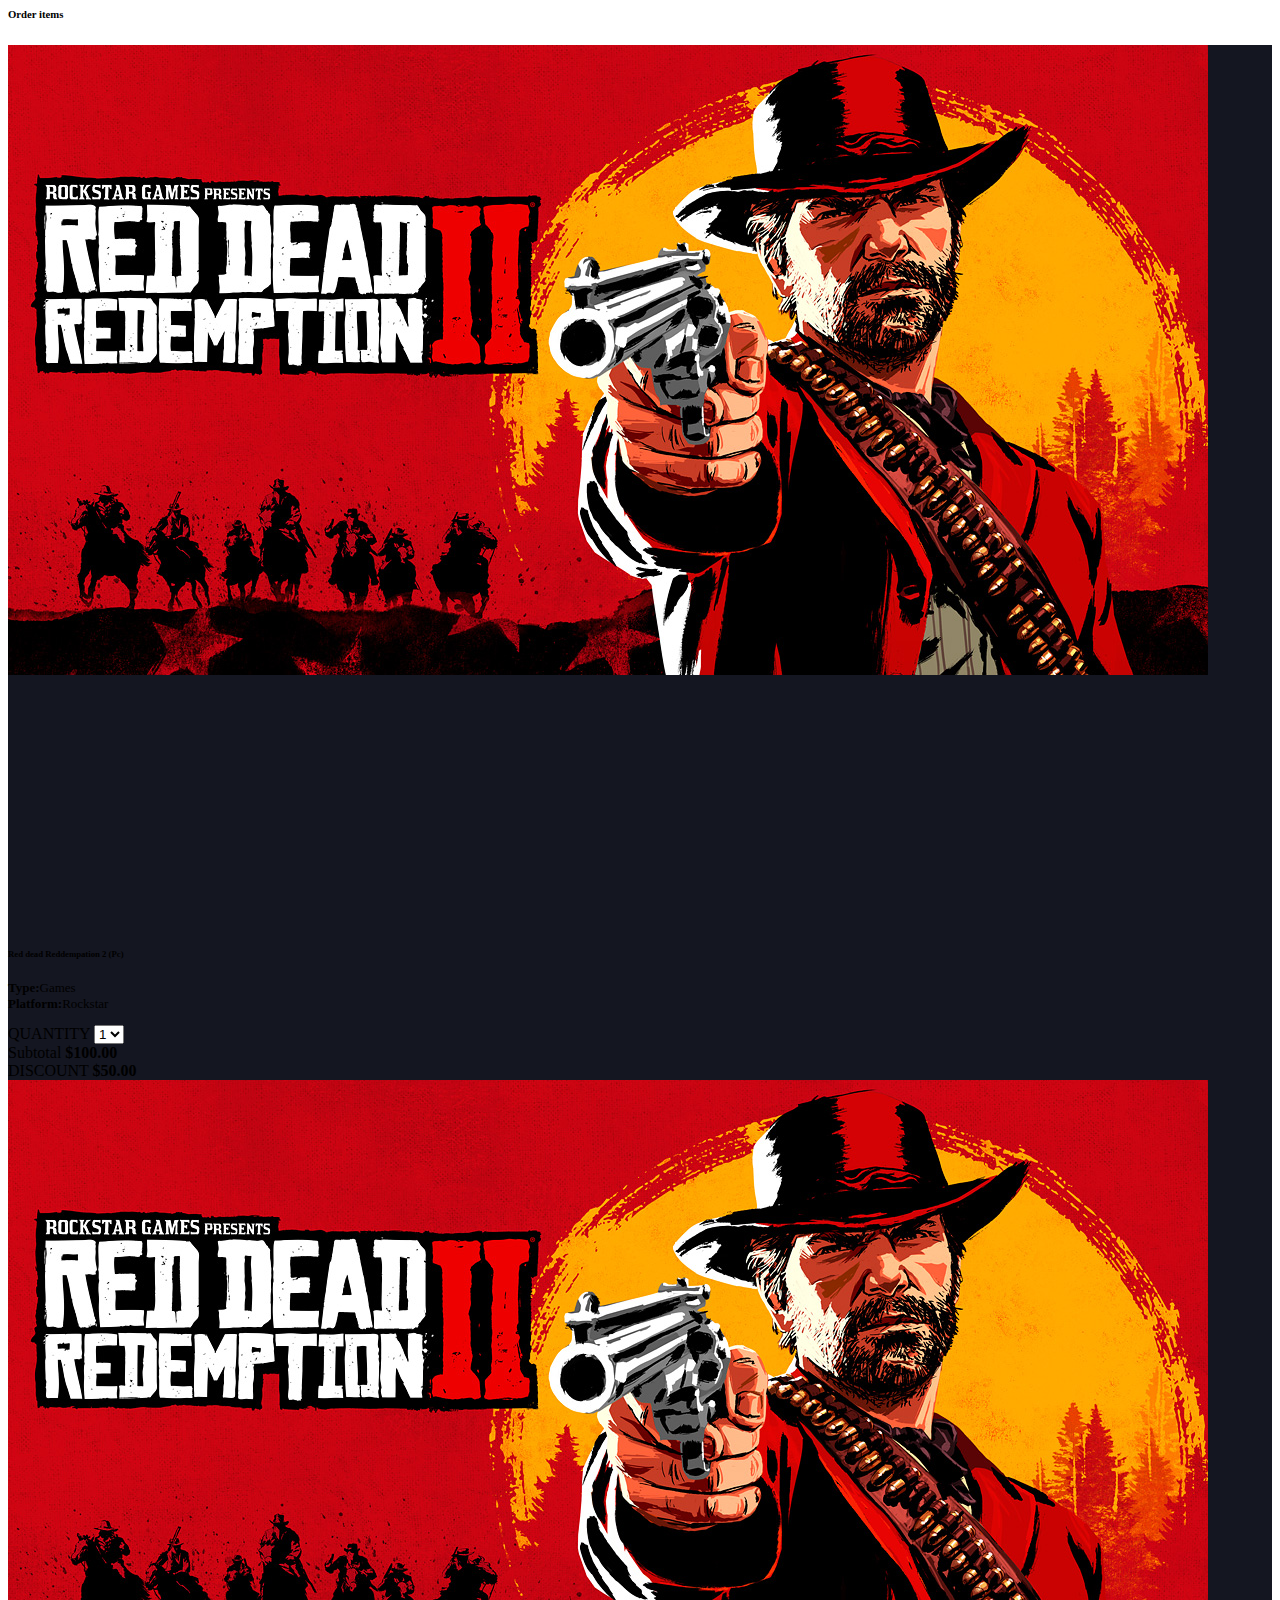
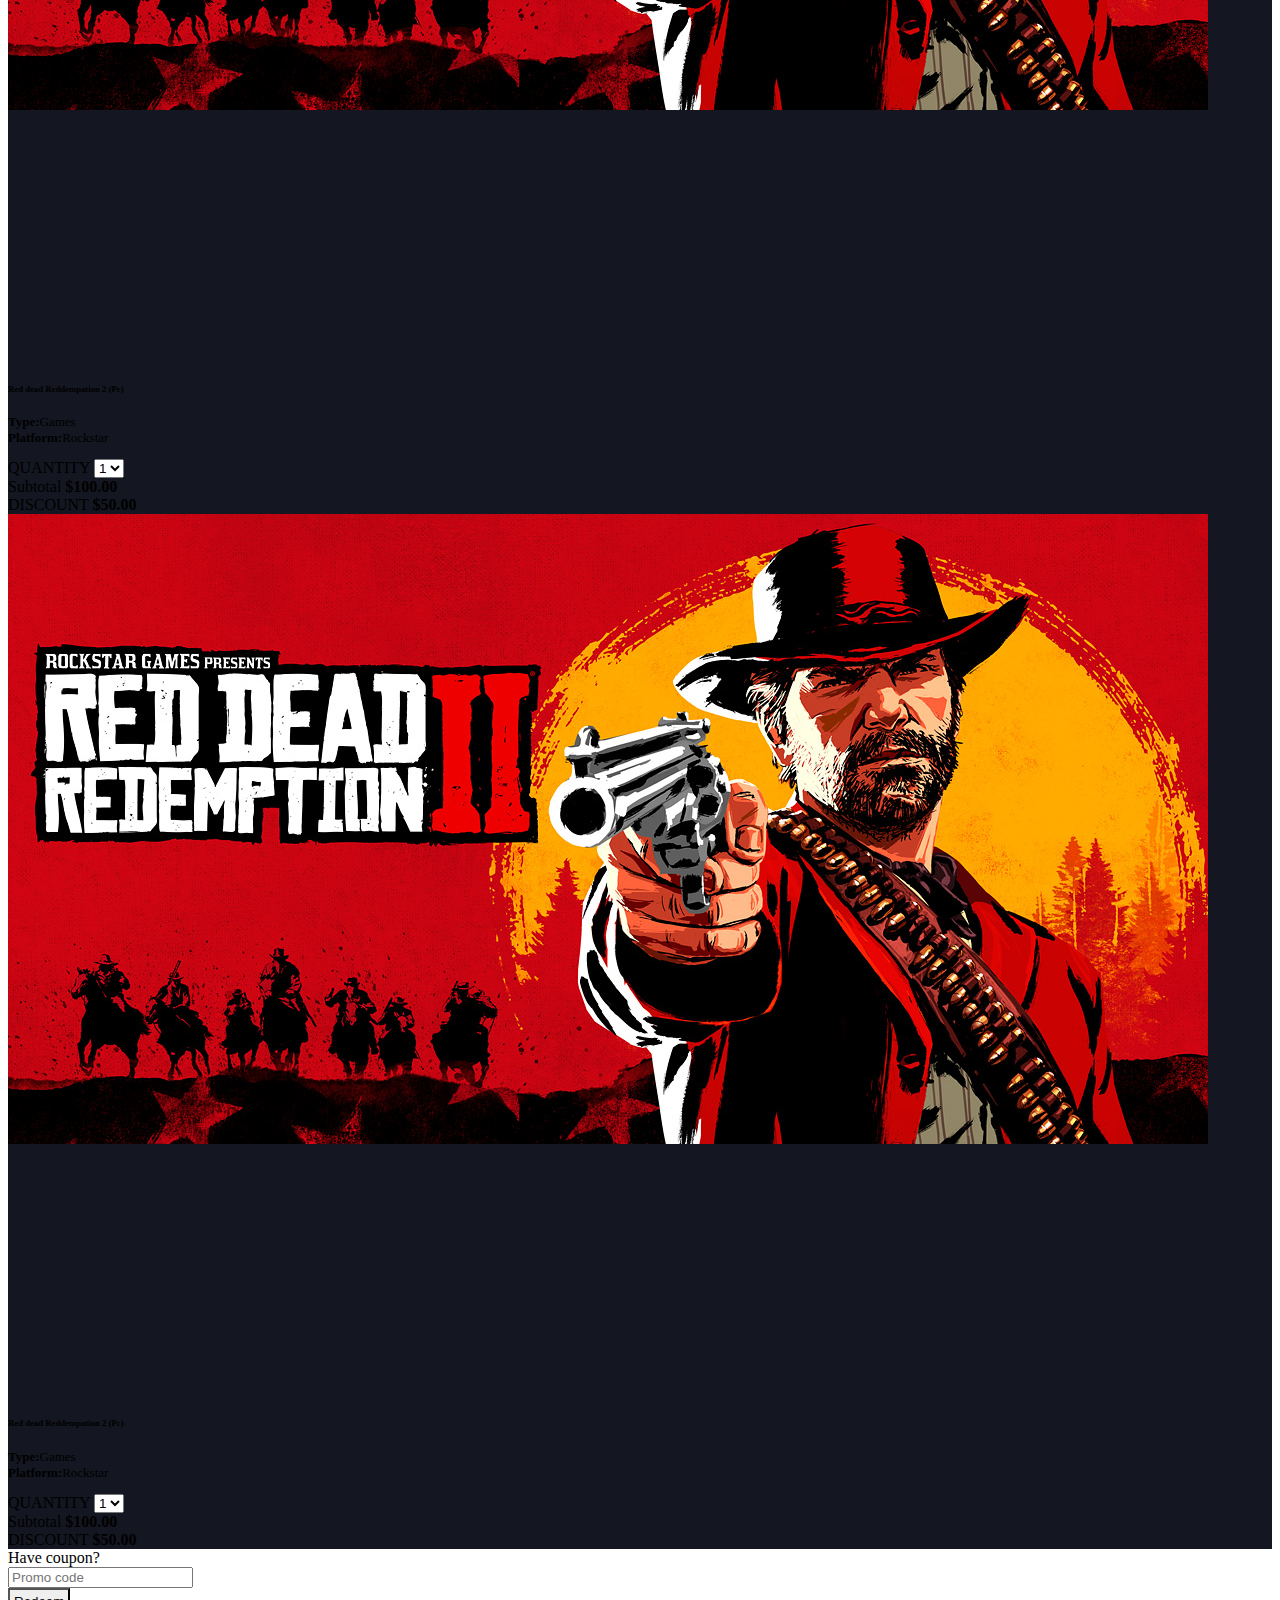
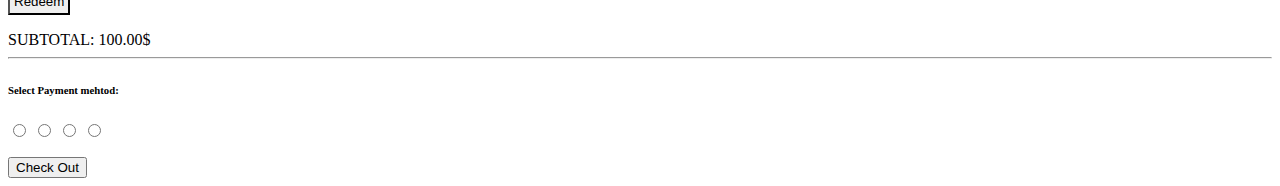
<file: checkout.html>
<html>
<head>
    <title>Gyren Shop</title>
    <link rel="icon" type="image/x-icon" href="images/favicon_io/favicon.ico">

<script
    src="https://code.jquery.com/jquery-3.3.1.js"
    integrity="sha256-2Kok7MbOyxpgUVvAk/HJ2jigOSYS2auK4Pfzbm7uH60="
    crossorigin="anonymous">
</script>
<script> 
$(function(){
  $("#header").load("header.html"); 
  $("#footer").load("footer.html"); 
});
</script> 
</head>
<body>
    <div id="header"></div>


    <div  class="checkout-page my-5  w-100  ">

        <div class="container  pt-4 bg-black ">

            <div  class="p-2  head-page alert alert-info alert-dismissible fade show  text-center mb-30">

                <h6>Order items</h6>

            </div>
          

                <div  class="order  mb-2 px-0 w-100 ">
                  
                    
                    <div style="background-color: #141621;" class="cart-item w-100 my-3  rounded-3   d-flex  flex-wrap  justify-content-center justify-content-md-between  position-relative ">
                        <span class="remove-item">
                            <i class="fa fa-times"></i>
                        </span>
                        
                        <div class=" d-flex justify-content-between ">
                            <div style="width: 110px; height: 100%;" class="order-image p-2 h-100  ">
                                <img class="card-img-top w-100 h-100  " src="images/ea95b42f4d8029ac2510571cc8dbdae4.jpg" alt="">
                            </div>
                            
                            <div class="order-detils py-3 text-light  " style="font-size: small;">
                                    <h6 style="word-wrap: break-word;">Red dead Reddempation 2 (Pc)</h6>
                                    <P>
                                        <strong>Type:</strong>Games <br>
                                        <strong>Platform:</strong>Rockstar
                                    </P>
                                </div>
                        </div>
                            <div class="labels d-flex justify-content-between align-items-center  ">

                                <div class="px-1 px-md-3 my-3 text-center ">
                                    <span class="order-label ">QUANTITY</span>
                                    <select class="form-control" name="" id="">
                                        <option value="">1</option>
                                        <option value="">2</option>
                                        <option value="">3</option>
                                        <option value="">4</option>
                                    </select>
                                </div>
                                <div class="px-1 px-md-3 my-3 text-center ">
                                    <span class="order-label ">Subtotal</span>
                                    <strong>$100.00</strong>
                                </div>
                                <div class="px-1 px-md-3 my-3 text-center ">
                                    <span class="order-label ">DISCOUNT</span>
                                    <strong>$50.00</strong>

                                </div>
                            </div>


                    </div>
                    
                    <div style="background-color: #141621;" class="cart-item w-100 my-3  rounded-3   d-flex  flex-wrap  justify-content-center justify-content-md-between  position-relative ">
                        <span class="remove-item">
                            <i class="fa fa-times"></i>
                        </span>
                        
                        <div class=" d-flex justify-content-between ">
                            <div style="width: 110px; height: 100%;" class="order-image p-2 h-100  ">
                                <img class="card-img-top w-100 h-100  " src="images/ea95b42f4d8029ac2510571cc8dbdae4.jpg" alt="">
                            </div>
                            
                            <div class="order-detils py-3 text-light  " style="font-size: small;">
                                    <h6 style="word-wrap: break-word;">Red dead Reddempation 2 (Pc)</h6>
                                    <P>
                                        <strong>Type:</strong>Games <br>
                                        <strong>Platform:</strong>Rockstar
                                    </P>
                                </div>
                        </div>
                            <div class="labels d-flex justify-content-between align-items-center  ">

                                <div class="px-1 px-md-3 my-3 text-center ">
                                    <span class="order-label ">QUANTITY</span>
                                    <select class="form-control" name="" id="">
                                        <option value="">1</option>
                                        <option value="">2</option>
                                        <option value="">3</option>
                                        <option value="">4</option>
                                    </select>
                                </div>
                                <div class="px-1 px-md-3 my-3 text-center ">
                                    <span class="order-label ">Subtotal</span>
                                    <strong>$100.00</strong>
                                </div>
                                <div class="px-1 px-md-3 my-3 text-center ">
                                    <span class="order-label ">DISCOUNT</span>
                                    <strong>$50.00</strong>

                                </div>
                            </div>


                    </div>
                    
                    <div style="background-color: #141621;" class=" cart-item w-100 my-3  rounded-3   d-flex  flex-wrap  justify-content-center justify-content-md-between  position-relative ">
                        <span class="remove-item">
                            <i class="fa fa-times"></i>
                        </span>
                        
                        <div class=" d-flex justify-content-between ">
                            <div style="width: 110px; height: 100%;" class="order-image p-2 h-100  ">
                                <img class="card-img-top w-100 h-100  " src="images/ea95b42f4d8029ac2510571cc8dbdae4.jpg" alt="">
                            </div>
                            
                            <div class="order-detils py-3 text-light  " style="font-size: small;">
                                    <h6 style="word-wrap: break-word;">Red dead Reddempation 2 (Pc)</h6>
                                    <P>
                                        <strong>Type:</strong>Games <br>
                                        <strong>Platform:</strong>Rockstar
                                    </P>
                                </div>
                        </div>
                            <div class="labels d-flex justify-content-between align-items-center  ">

                                <div class="px-1 px-md-3 my-3 text-center ">
                                    <span class="order-label ">QUANTITY</span>
                                    <select class="form-control" name="" id="">
                                        <option value="">1</option>
                                        <option value="">2</option>
                                        <option value="">3</option>
                                        <option value="">4</option>
                                    </select>
                                </div>
                                <div class="px-1 px-md-3 my-3 text-center ">
                                    <span class="order-label ">Subtotal</span>
                                    <strong>$100.00</strong>
                                </div>
                                <div class="px-1 px-md-3 my-3 text-center ">
                                    <span class="order-label ">DISCOUNT</span>
                                    <strong>$50.00</strong>

                                </div>
                            </div>


                    </div>


                </div>

                <div  class="coupon w-100 px-0 px-lg-2 card justify-content-between flex-row align-items-center  ">

                    <form class=" p-2  ">
                        <label class="my-2 p-2 ">Have coupon?</label>
                        <div class="input-group">
                            <input type="text" class="form-control py-3" placeholder="Promo code">
                            <div class="input-group-append">
                                <button style="border-top-left-radius: 0;
                                border-bottom-left-radius: 0; padding: 4px ;" type="submit" class="btn btn-primary ">Redeem</button>
                            </div>
                        </div>
                    </form>

                    <div class="product-price">
                        <label class="my-2 p-2 fw-bold ">SUBTOTAL: <span>100.00$</span></label>
                    </div>

                </div>
                <hr class="text-light-emphasis ">
                <div class="row pt-3 pb-5 mb-2">
                   
                    <div class=" justify-content-center ">
                        <h6 class="text-light text-center text-uppercase  ">Select Payment mehtod:</h6>
                        <form>
   
                            <div class="cc-selector text-center ">
                                <input id="visa" type="radio" name="credit-card" value="visa" />
                                <label class="drinkcard-cc visa" for="visa"></label>
                                <input id="mastercard" type="radio" name="credit-card" value="mastercard" />
                                <label class="drinkcard-cc mastercard"for="mastercard"></label>
                                <input id="applepay" type="radio" name="credit-card" value="applepay" />
                                <label class="drinkcard-cc applepay"for="applepay"></label>
                                <input id="paypal" type="radio" name="credit-card" value="paypal" />
                                <label class="drinkcard-cc paypal"for="paypal"></label>
                            </div>
                        </form>
                        
                        <button class="btn btn-style-1 btn-primary w-100  btn-block">Check Out</button>
                    </div>
                </div>
              
               


        </div>


    </div>



    <div id="footer"></div>
</body>
</html>
</file>
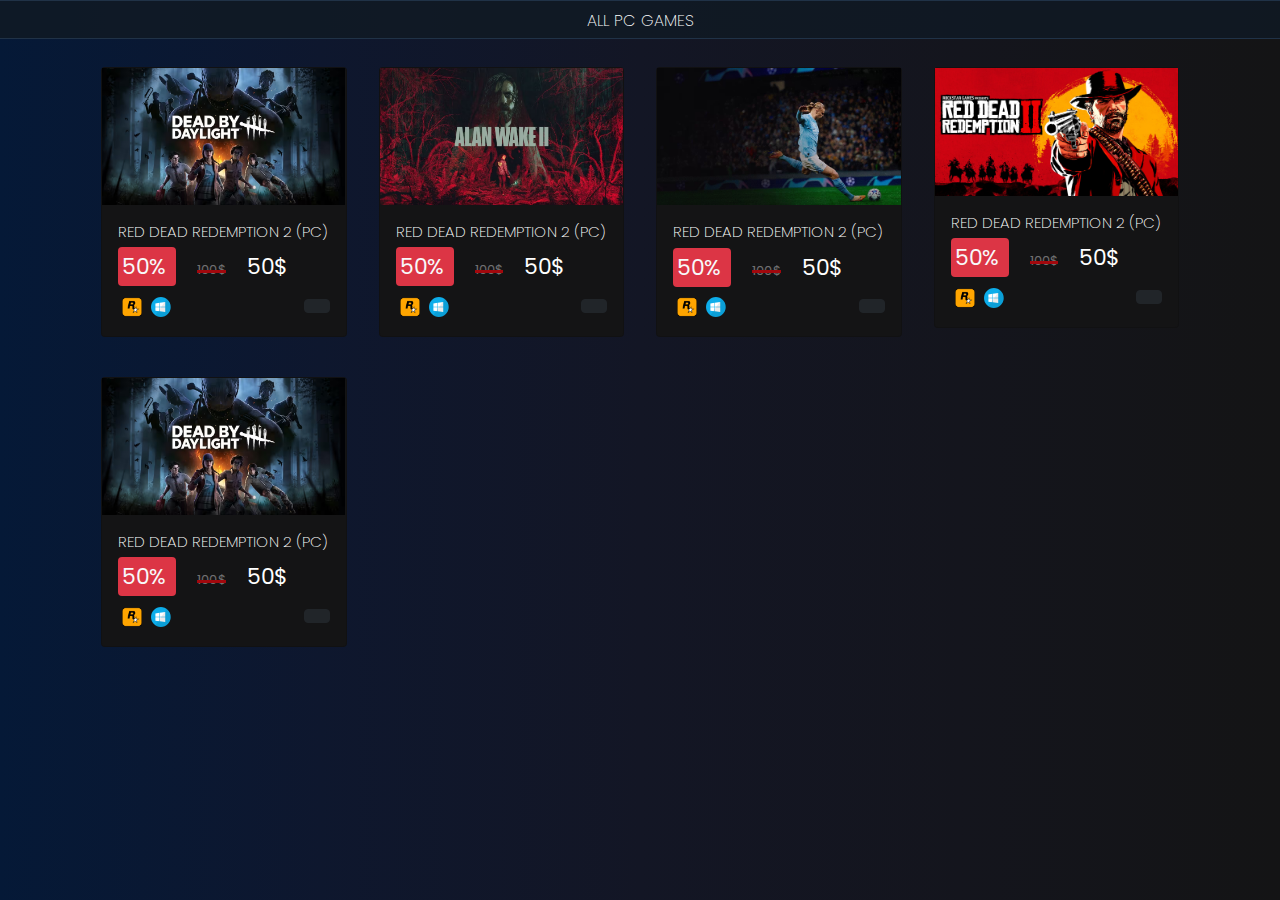
<file: games.html>
<html>
<head>

    <meta charset="UTF-8">
      <meta name="viewport" content="width=device-width, initial-scale=1.0">
      <title>Gyren Shop</title>
      <link rel="icon" type="image/x-icon" href="images/favicon_io/favicon.ico">
      <!-- Render All Elements Normally -->
      <link rel="stylesheet" href="css/normalize.css" />
      <!-- Font Awesome Library -->
      <link rel="stylesheet" href="css/all.min.css" />
      <!-- Google Fonts -->
      <link rel="preconnect" href="https://fonts.googleapis.com">
  <link rel="preconnect" href="https://fonts.gstatic.com" crossorigin>
  <link href="https://fonts.googleapis.com/css2?family=Poppins:wght@100;200;400;500;900&display=swap" rel="stylesheet">
      <!-- Bootstrap tool kit-->
      <link rel="stylesheet" href="css/bootstrap.min.css">
      <link rel="stylesheet" href="css/bootstrap.min.css.map">

      <link href="https://cdn.jsdelivr.net/npm/bootstrap@5.3.2/dist/css/bootstrap.min.css" rel="stylesheet" integrity="sha384-T3c6CoIi6uLrA9TneNEoa7RxnatzjcDSCmG1MXxSR1GAsXEV/Dwwykc2MPK8M2HN" crossorigin="anonymous">
          <!-- Main Template CSS File -->

      <link rel="stylesheet" href="css/style.css" />


    
<script
    src="https://code.jquery.com/jquery-3.3.1.js"
    integrity="sha256-2Kok7MbOyxpgUVvAk/HJ2jigOSYS2auK4Pfzbm7uH60="
    crossorigin="anonymous">
</script>
<script> 
$(function(){
  $("#header").load("header.html"); 
  $("#footer").load("footer.html"); 
});
</script> 
</head>
<body>
<div id="header"></div>

<div class="category-page mb-5 ">

    <div style="border-bottom: 1px solid #203247;
    border-top: 1px solid #203247; background-color: #101924dc;" class="category-head  pt-2">
    
    <div style="color: #fff;" class="text container d-flex flex-column align-bottom  ">
        <p class="text-center  text-uppercase ">All PC Games</p>
    </div>
    
    </div>
    
    <div class="category-body container row my-2 ">
    
        <div class="col-6 col-lg-3 col-md-4 p-1 p-lg-3  black-shadow user-select-none" >
            <div class="card my-1 ">
                <div class="card-image">
                    <img class="img-fluid " src="images/dead.avif" alt="">
                </div>
                <div class="card-body p-1 p-sm-3 ">
                    <div style="font-size: smaller; color: white;" class="game-name w-100 ">
                        RED DEAD REDEMPTION 2 (PC)
                    </div>
                    <div class="game-price my-2 ">
                        <strong class="col-4 bg-danger text-light rounded-2 p-1">
                            50%
                        </strong>
                        <s class="mx-1 mx-md-3 ">100$</s>
                        <strong>50$</strong>
                    </div>
                    <div class="icon button d-flex align-items-center justify-content-between  ">
                        <div class="platform">
                            
                                <img class="mx-1 " src="images/rockstar-icon.b14a5ce9.png" width="20px" height="20px" alt="">
                                <img src="images/windows.svg" width="20px" height="20px" alt="">
                           
                        </div>
                        <div class="btn btn-dark    ">
                            <a href=""><i class="bi bi-cart "></i></a>
                        </div>
                    </div>
                </div>
            </div>
        </div>
    
        <div class="col-6 col-lg-3 col-md-4 p-1 p-lg-3  black-shadow user-select-none" >
            <div class="card my-1 ">
                <div class="card-image">
                    <img class="img-fluid " src="images/alan.avif" alt="">
                </div>
                <div class="card-body p-1 p-sm-3 ">
                    <div style="font-size: smaller; color: white;" class="game-name w-100 ">
                        RED DEAD REDEMPTION 2 (PC)
                    </div>
                    <div class="game-price my-2 ">
                        <strong class="col-4 bg-danger text-light rounded-2 p-1">
                            50%
                        </strong>
                        <s class="mx-1 mx-md-3 ">100$</s>
                        <strong>50$</strong>
                    </div>
                    <div class="icon button d-flex align-items-center justify-content-between  ">
                        <div class="platform">
                            
                                <img class="mx-1 " src="images/rockstar-icon.b14a5ce9.png" width="20px" height="20px" alt="">
                                <img src="images/windows.svg" width="20px" height="20px" alt="">
                           
                        </div>
                        <div class="btn btn-dark    ">
                            <a href=""><i class="bi bi-cart "></i></a>
                        </div>
                    </div>
                </div>
            </div>
        </div>
    
        <div class="col-6 col-lg-3 col-md-4 p-1 p-lg-3  black-shadow user-select-none" >
            <div class="card my-1 ">
                <div class="card-image">
                    <img class="img-fluid " src="images/fifa.avif" alt="">
                </div>
                <div class="card-body p-1 p-sm-3 ">
                    <div style="font-size: smaller; color: white;" class="game-name w-100 ">
                        RED DEAD REDEMPTION 2 (PC)
                    </div>
                    <div class="game-price my-2 ">
                        <strong class="col-4 bg-danger text-light rounded-2 p-1">
                            50%
                        </strong>
                        <s class="mx-1 mx-md-3 ">100$</s>
                        <strong>50$</strong>
                    </div>
                    <div class="icon button d-flex align-items-center justify-content-between  ">
                        <div class="platform">
                            
                                <img class="mx-1 " src="images/rockstar-icon.b14a5ce9.png" width="20px" height="20px" alt="">
                                <img src="images/windows.svg" width="20px" height="20px" alt="">
                           
                        </div>
                        <div class="btn btn-dark    ">
                            <a href=""><i class="bi bi-cart "></i></a>
                        </div>
                    </div>
                </div>
            </div>
        </div>
    
        <div class="col-6 col-lg-3 col-md-4 p-1 p-lg-3  black-shadow user-select-none" >
            <div class="card my-1 ">
                <div class="card-image">
                    <img class="img-fluid " src="images/ea95b42f4d8029ac2510571cc8dbdae4.jpg" alt="">
                </div>
                <div class="card-body p-1 p-sm-3 ">
                    <div style="font-size: smaller; color: white;" class="game-name w-100 ">
                        RED DEAD REDEMPTION 2 (PC)
                    </div>
                    <div class="game-price my-2 ">
                        <strong class="col-4 bg-danger text-light rounded-2 p-1">
                            50%
                        </strong>
                        <s class="mx-1 mx-md-3 ">100$</s>
                        <strong>50$</strong>
                    </div>
                    <div class="icon button d-flex align-items-center justify-content-between  ">
                        <div class="platform">
                            
                                <img class="mx-1 " src="images/rockstar-icon.b14a5ce9.png" width="20px" height="20px" alt="">
                                <img src="images/windows.svg" width="20px" height="20px" alt="">
                           
                        </div>
                        <div class="btn btn-dark    ">
                            <a href=""><i class="bi bi-cart "></i></a>
                        </div>
                    </div>
                </div>
            </div>
        </div>
    
        <div class="col-6 col-lg-3 col-md-4 p-1 p-lg-3  black-shadow user-select-none" >
            <div class="card my-1 ">
                <div class="card-image">
                    <img class="img-fluid " src="images/dead.avif" alt="">
                </div>
                <div class="card-body p-1 p-sm-3 ">
                    <div style="font-size: smaller; color: white;" class="game-name w-100 ">
                        RED DEAD REDEMPTION 2 (PC)
                    </div>
                    <div class="game-price my-2 ">
                        <strong class="col-4 bg-danger text-light rounded-2 p-1">
                            50%
                        </strong>
                        <s class="mx-1 mx-md-3 ">100$</s>
                        <strong>50$</strong>
                    </div>
                    <div class="icon button d-flex align-items-center justify-content-between  ">
                        <div class="platform">
                            
                                <img class="mx-1 " src="images/rockstar-icon.b14a5ce9.png" width="20px" height="20px" alt="">
                                <img src="images/windows.svg" width="20px" height="20px" alt="">
                           
                        </div>
                        <div class="btn btn-dark    ">
                            <a href=""><i class="bi bi-cart "></i></a>
                        </div>
                    </div>
                </div>
            </div>
        </div>
        
    </div>
    
    
    </div>
    




<div id="footer"></div>
</body>
</html>
</file>
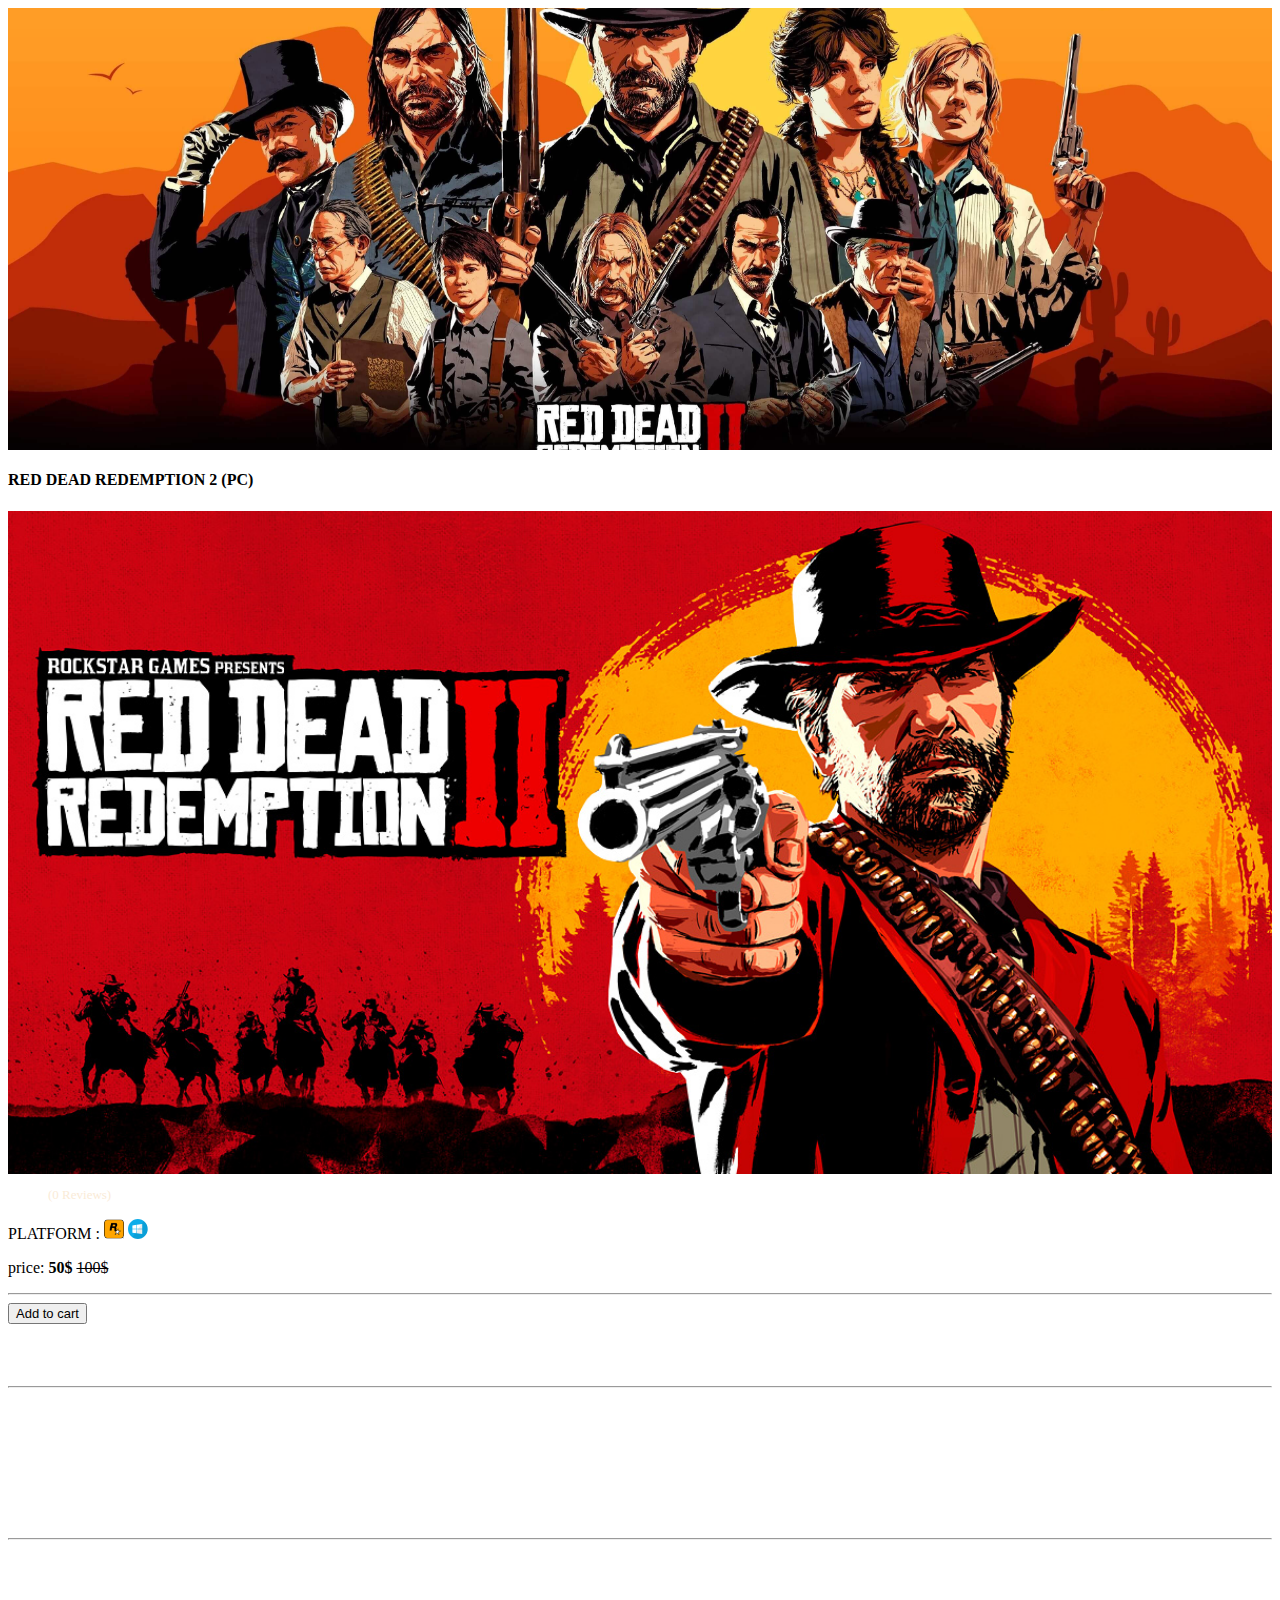
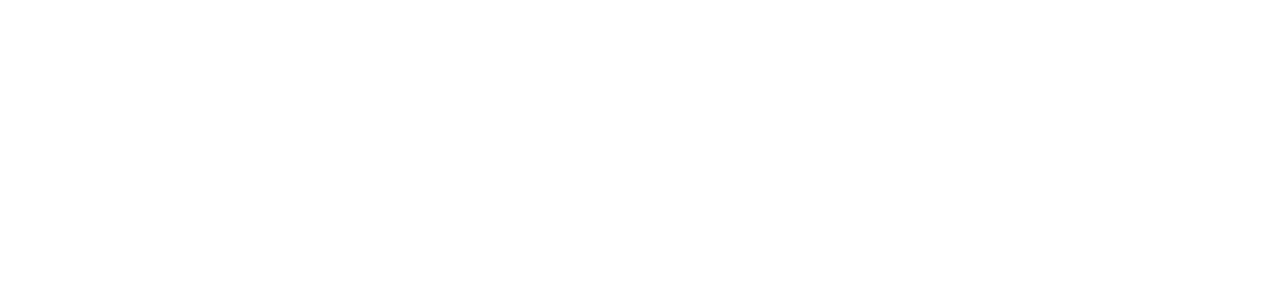
<file: single.html>
<html>
<head>
    <title>Gyren Shop</title>
    <link rel="icon" type="image/x-icon" href="images/favicon_io/favicon.ico">

<script
    src="https://code.jquery.com/jquery-3.3.1.js"
    integrity="sha256-2Kok7MbOyxpgUVvAk/HJ2jigOSYS2auK4Pfzbm7uH60="
    crossorigin="anonymous">
</script>
<script> 
$(function(){
  $("#header").load("header.html"); 
  $("#footer").load("footer.html"); 
});
</script> 
</head>
<body>

    <div id="header"></div>

<div class="single-page">  
    <div class=" container  my-5">
        <div class="card game-details  black-shadow overflow-hidden h-100 w-100 ">

            <div  style="width: 100%;
            height: 50%;
            background-image: url(../images/C9sfEWvQXYfR5GcuIjmG9RROZoXlQkL6.png);
            background-size: cover;
            background-position: center;
            background-repeat: no-repeat;
            background-size: cover;" class="game-top row mx-auto mb-3 ">

            </div>

            <div class="game-body row  ">

                    <h4 class="text-center text-light ">RED DEAD REDEMPTION 2 (PC)</h4>
                    <div class="col-4 ms-2 w-25  d-none d-sm-block   game-img  d-flex align-items-center ">
                        <img  width="100%" src="images/ea95b42f4d8029ac2510571cc8dbdae4.jpg" alt="">
                    </div>
                    <div class="col-12 col-sm-8">
                        <ul style="color: yellow; font-size: small;">
                        <i  class="bi bi-star"></i>
                        <i class="bi bi-star"></i>
                        <i class="bi bi-star"></i>
                        <i class="bi bi-star"></i>
                        <i class="bi bi-star"></i>
                            <span style="color: antiquewhite;">(0 Reviews)</span>

                    </ul>
                    <div class="platform  px-2">
                            <p style="text-transform: uppercase;">platform :
                        <img class="mx-1 " src="images/rockstar-icon.b14a5ce9.png" width="20px" height="20px" alt="">
                        <img src="images/windows.svg" width="20px" height="20px" alt="">
                   </p>
                </div>
                <div class="game-price  px-2">
              <p class="text-uppercase ">
                price:
                <strong>50$</strong>
                  <s class=" mx-1  ">100$</s>
                </p>
                </div>
                <hr>
                <div class="check-out float-end  ">

                        <button style="font-size: small;" class="btn btn-primary me-md-2" type="button">Add to cart<i class="ms-2  bi bi-cart-plus"></i></button>


                </div>
                </div>
            </div>
            
         
        </div>
        <div style="color: #fff; font-family: Poppins,Tajawal!important;"  class=" game-dec  black-shadow p-2 card ">
            <h6>Description</h6>
            <hr>
            <p>
                America, 1899. <br>

Arthur Morgan and the Van der Linde gang are outlaws on the run. With federal agents and the best bounty hunters in the nation massing on their heels, the gang must rob, steal and fight their way across the rugged heartland of America in order to survive. As deepening internal divisions threaten to tear the gang apart, Arthur must make a choice between his own ideals and loyalty to the gang who raised him.
            </p>
            <h6 class="mt-5">SYSTEM REQUIREMENTS
            </h6>
            <hr>
            <div style="font-size: smaller;" class="req d-flex justify-content-between ">
                <p>
                    MINIMUM:
<br>Requires a 64-bit processor and operating system
<br>OS: Windows 10 - April 2018 Update (v1803)
<br>Processor: Intel® Core™ i7-4770K / AMD Ryzen 5 1500X
<br>Memory: 12 GB RAM
<br>Graphics: Nvidia GeForce GTX 1060 6GB / AMD Radeon <br>
 RX 480 4GB
<br>Network: Broadband Internet connection
<br>Storage: 150 GB available space
<br>Sound Card: Direct X Compatible
                </p>
                <p>
                    RECOMMENDED:
                    <br>Requires a 64-bit processor and operating system
                    <br>OS: Windows 10 - April 2018 Update (v1803)
                    <br>Processor: Intel® Core™ i7-4770K / AMD Ryzen 5 1500X
                    <br>Memory: 12 GB RAM
                    <br>Graphics: Nvidia GeForce GTX 1060 6GB / AMD Radeon RX 480 4GB
                    <br>Network: Broadband Internet connection
                    <br>Storage: 150 GB available space
                    <br>Sound Card: Direct X Compatible
                </p>
            </div>
        </div>


    </div>
</div>  


    <div id="footer"></div>
</body>
</html>
</file>
<file: css/style.css>
@import url('https://fonts.googleapis.com/css2?family=Fira+Code:wght@300;500;600;700&display=swap');



/* Variables */
:root {
  --main-bg-color: #df040a;
  --secondry-bg-color: #ff6b27;
  --main-f-color: #141415;

}

/* Start Global Rules */
* {
    -webkit-box-sizing: border-box;
    -moz-box-sizing: border-box;
    box-sizing: border-box;
  }
  html {
    scroll-behavior: smooth;
  }
  body {
    font-family: 'Poppins', "Tajawal";
    font-weight: 200;

    background-image: linear-gradient(to right , #051937, #0e172e, #131625, #14151d, #141415);
  }
   
    .container {
    padding-left: 15px;
    padding-right: 15px;
    margin-left: auto;
    margin-right: auto;
  }
  /* Small */
  @media (min-width: 768px) {
    .container {
      width: 750px;
    }
  }
  /* Medium */
  @media (min-width: 992px) {
    .container {
      width: 970px;
    }
  }
  /* Large */
  @media (min-width: 1200px) {
    .container {
      width: 1170px;
    }
  }
  /* End Global Rules */
  .navbar{
    height: 14%;
    background-color: #14141588;
    border-bottom: 2px solid #4744e6;
    
  }
  .navbar-brand{
    height: 20%;
    width: min-content;

  }
  .navbar-brand img{
    max-width: 100%;
    max-height: 46px;
  }
 
  .navbar-brand span , .logo{
    color: #e9115e;
    font-weight: 900;
    text-transform: uppercase;
    font-family: 'Fira Code';
    word-spacing: -9px;
  }
  .navbar a{
    color: white;
  }
  .form-control{
    width: 300px;
    height: 30px;
  }


.carousel-inner{
  border-radius: 10px;
  box-shadow: 0 8px 32px 0 rgba(8, 8, 10, 0.37);
transition: all 1s;
}

.position-relative.image::after{
  content: "";
  position: absolute;
  top: 0;
  left: 0;
  width: 100%;
  height: 100%;
  color: rgba(130, 130, 130, 0.5);
  box-shadow: 0 3px 5px rgba(0, 0, 0, 0.3);
  background-color: rgba(0, 0, 0, 0.7);
  z-index: 1;
  border-radius: 10px;
}
.s.carousel-inner::after{
  content: "";
  position: absolute;
  top: 0;
  left: 0;
  width: 100%;
  height: 100%;
  color: rgba(130, 130, 130, 0.5);
  box-shadow: 0 3px 5px rgba(0, 0, 0, 0.3);
  background-color: rgba(0, 0, 0, 0.5   );
  z-index: 1;
  border-radius: 10px;
  
}

.carousel-caption {
  z-index: 2;
  color: rgba(255, 255, 255, 0.7);
  transition-duration: 1s;
}
.text {
  z-index: 2;
  color: rgba(255, 255, 255, 0.7);
}

img{
  transition: all 1.5s;
}
.image:hover img  {
  
  transform: scale(1.1);
  outline: 2px solid #ff0000;
  cursor: pointer;
}

.s.carousel-inner:hover{
  transform:  scale(1.06);
}
.card{
  transition-duration: 1s;
  background-color: #141415;
  color: #b8b2b2;
}
.card:hover {
  transform: scale(1.03);
  box-shadow: rgba(0, 0, 0, 0.5) 0px 19px 38px, rgba(0, 0, 0, 0.22) 0px 15px 12px;

}
.float{
	position:fixed;
	width:35px;
	height:35px;
	bottom:20px;
	right:20px;
	background-color:#25d366;
	color:#FFF;
	border-radius:50px;
	text-align:center;
  font-size:30px;
	box-shadow: 2px 2px 3px #999;
  z-index:100;
}
#best-deals{
  font-size: 10px;
}
#bestSales{
max-width: 200px;
max-height: 360px;
padding: 1px;
}
.card-title{
font-size: 12px;
font-weight: 900;
}
.my-float{
margin-bottom: 6px;
    font-size: 25px;
    margin-right: -3px;
}
.cart{
  position: relative;
}
.cart::after
{
  content:counter(name);
  font-size:12px;
  color: #fff;
  background: red;
  border-radius:50%;
  padding: 0 5px;
  position:relative;
  left:-30%;
  top:-15px;
  opacity:0.9;
}
s{
  position: relative;
  text-decoration: none;
  font-size: 14px;
  color: rgba(245, 245, 245, 0.6);
    font-size: 14px;
    font-weight: normal;
    line-height: 20px;
    letter-spacing: 0.2px;
    margin-right: 5px;
}
s::after{
  content: '';
  position: absolute;
  top: 50%;
  left: 0;
  background-color: #df040a;
  width: 100%;
  height: 3px;
}
.cate {
  background-image: url(../images/Steam-card.png);
  background-color: black;
  max-width: 150px;
  height: 75px;
  background-position: 50%;
  background-size: cover;
  cursor: pointer;
  transition-duration: 1s;
  margin-right: 5px;
}

.pay{
  width: 8%;
}

.cate:hover{
  border: 2px solid #E9115E;
  transform: scale(1.2);
}
.conact svg{
  font-size: 25px;
  color: #ddd;
  width: 20px;
  height: 20px ;
  background-color: #353535;
  display: flex;
  border-radius: 50%;
  justify-content: center;
  align-items: center;
  padding: 10px;
  margin-right: 6px;
  transition-duration: 0.5s;
}
.conact svg:hover{
  background-color: #051937;
}

.conact a:hover{
  transform: scale(1.1);

}
.link ul li{
  transition-duration: 0.5s;
}
.link ul li:hover {
  transform: scale(1.1);
  background-color: #051937;

}
#tab-register{
  transition-duration: 0.5s;
}
#tab-login{
  transition-duration: 0.5s;
}

.offcanvas{
  z-index: 1051;
  width: 250px!important;
}
.offcanvas-body{
  padding: 0;
}
.list-group-item{
  background-color: #101924;
  color: #b6c6e3;
  border:none;
  border-bottom: 2px solid #4744e6;
  outline: none;
  transition-duration: 0.5s;
}

.accordion-body .my-2{
transition-duration: 0.5s;
}
.accordion-body .my-2:hover{
transform: scale(1.02);
color: white;

}
.black-shadow{
  font-size: calc(8px + .8vw);
}
s{
  opacity: .7;
  font-size: small;
}
strong{
  font-size: larger;
}
.form-control{
  display: block;
    width: 100%;
    padding: 0.375rem 0.75rem;
    font-size: 1rem;
    line-height: 1.5;
    color: #495057;
    background-color: #fff;
    background-clip: padding-box;
    border: 1px solid #ced4da;
    border-radius: 0.25rem;
    transition: border-color .15s ease-in-out,box-shadow .15s ease-in-out;
}
.order-label{
  display: block;
    margin-bottom: 15px;
    color: #fff;
    font-size: 13px;
    font-weight: 600;
    text-transform: uppercase;
}
strong{
  color: #fff;
  margin-right: 5px;
}
.remove-item{
  display: block;
    position: absolute;
    top: -5px;
    right: -5px;
    width: 22px;
    height: 22px;
    padding-left: 1px;
    border-radius: 50%;
    background-color: #ff5252;
    color: #fff;
    line-height: 23px;
    text-align: center;
    font-size: 23px;
    cursor: pointer;
}

@media (max-width: 768px) {
  .order-image {
    width: 100%!important;
  }
}

.cc-selector input{
  margin:0;padding:0;
  -webkit-appearance:none;
     -moz-appearance:none;
          appearance:none;
}
.visa{background-image:url(../images/visa.png);}
.mastercard{background-image:url(../images/mastercard.png);}
.paypal{background-image:url(../images/paypal-logo.png);}
.applepay{background-image:url(../images/apple-pay-logo.png);
  background-size: cover;
}

.cc-selector input:active +.drinkcard-cc{opacity: .5;}
.cc-selector input:checked +.drinkcard-cc{
  -webkit-filter: none;
     -moz-filter: none;
          filter: none;
}
.drinkcard-cc{
  cursor:pointer;
  background-size:contain;
  background-repeat:no-repeat;
  display:inline-block;
  width:100px;height:70px;
  -webkit-transition: all 100ms ease-in;
     -moz-transition: all 100ms ease-in;
          transition: all 100ms ease-in;
  -webkit-filter: brightness(1.8) grayscale(1) opacity(.7);
     -moz-filter: brightness(1.8) grayscale(1) opacity(.7);
          filter: brightness(1.8) grayscale(1) opacity(.7);
}
.drinkcard-cc:hover{
  -webkit-filter: brightness(1.2) grayscale(.5) opacity(.9);
     -moz-filter: brightness(1.2) grayscale(.5) opacity(.9);
          filter: brightness(1.2) grayscale(.5) opacity(.9);
}

/* Extras */
.drinkcard-cc a:visited{color:#888}
.drinkcard-cc a{color:#999;text-decoration:none;}
p{margin-bottom:.3em;}
a{
  text-decoration: none;
}

footer{
  font-size: 10px;
}
footer h6{
  font-size: 10px;
}
</file>
